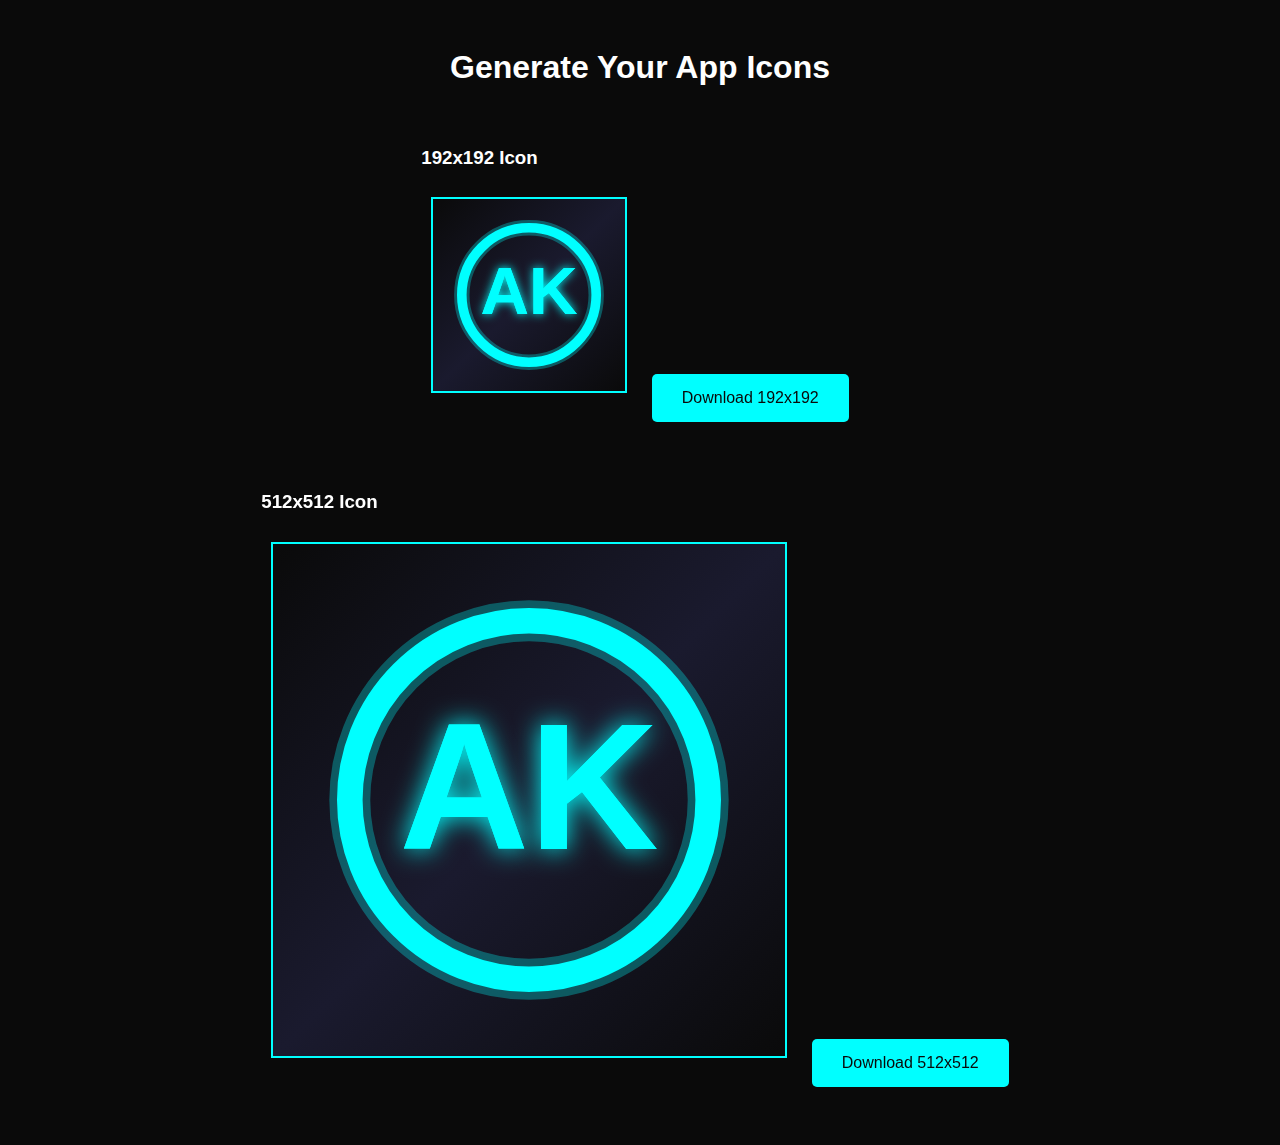
<file: create-icons.html>
<!DOCTYPE html>
<html>
<head>
    <title>Generate App Icons</title>
    <style>
        body {
            display: flex;
            flex-direction: column;
            align-items: center;
            padding: 20px;
            font-family: Arial, sans-serif;
            background: #0a0a0a;
            color: white;
        }
        .icon-preview {
            margin: 20px;
        }
        canvas {
            border: 2px solid #00ffff;
            margin: 10px;
        }
        button {
            background: #00ffff;
            color: #0a0a0a;
            border: none;
            padding: 15px 30px;
            font-size: 16px;
            cursor: pointer;
            border-radius: 5px;
            margin: 10px;
        }
    </style>
</head>
<body>
    <h1>Generate Your App Icons</h1>
    <div class="icon-preview">
        <h3>192x192 Icon</h3>
        <canvas id="icon192" width="192" height="192"></canvas>
        <button onclick="downloadIcon('icon192', 'icon-192.png')">Download 192x192</button>
    </div>
    <div class="icon-preview">
        <h3>512x512 Icon</h3>
        <canvas id="icon512" width="512" height="512"></canvas>
        <button onclick="downloadIcon('icon512', 'icon-512.png')">Download 512x512</button>
    </div>

    <script>
        function createIcon(canvasId, size) {
            const canvas = document.getElementById(canvasId);
            const ctx = canvas.getContext('2d');
            
            // Background gradient
            const gradient = ctx.createLinearGradient(0, 0, size, size);
            gradient.addColorStop(0, '#0a0a0a');
            gradient.addColorStop(0.5, '#1a1a2e');
            gradient.addColorStop(1, '#0a0a0a');
            ctx.fillStyle = gradient;
            ctx.fillRect(0, 0, size, size);
            
            // Cyan circle border
            ctx.strokeStyle = '#00ffff';
            ctx.lineWidth = size * 0.05;
            ctx.beginPath();
            ctx.arc(size/2, size/2, size * 0.35, 0, Math.PI * 2);
            ctx.stroke();
            
            // Inner glow
            ctx.strokeStyle = 'rgba(0, 255, 255, 0.3)';
            ctx.lineWidth = size * 0.08;
            ctx.beginPath();
            ctx.arc(size/2, size/2, size * 0.35, 0, Math.PI * 2);
            ctx.stroke();
            
            // Text
            ctx.fillStyle = '#00ffff';
            ctx.font = `bold ${size * 0.35}px Arial`;
            ctx.textAlign = 'center';
            ctx.textBaseline = 'middle';
            ctx.fillText('AK', size/2, size/2);
            
            // Shadow
            ctx.shadowColor = '#00ffff';
            ctx.shadowBlur = size * 0.05;
            ctx.fillText('AK', size/2, size/2);
        }
        
        createIcon('icon192', 192);
        createIcon('icon512', 512);
        
        function downloadIcon(canvasId, filename) {
            const canvas = document.getElementById(canvasId);
            const link = document.createElement('a');
            link.download = filename;
            link.href = canvas.toDataURL('image/png');
            link.click();
        }
    </script>
</body>
</html>
</file>
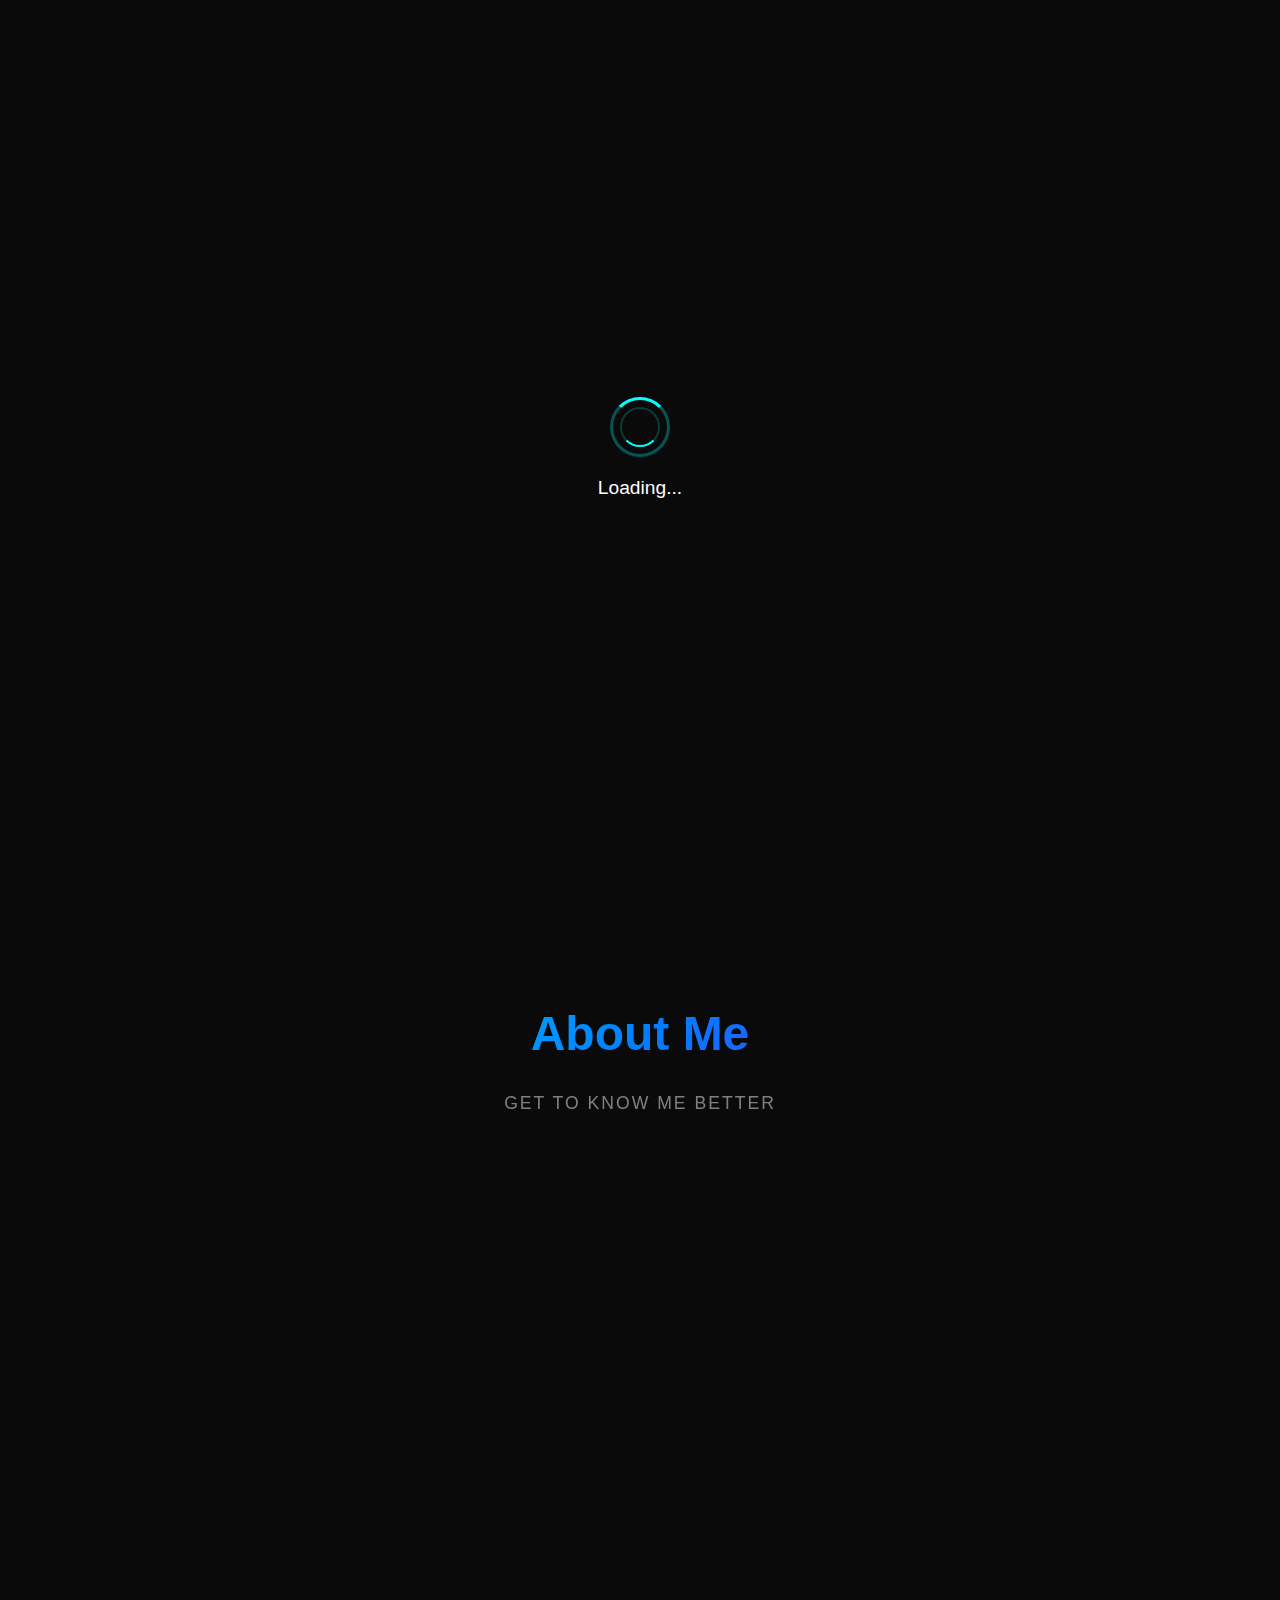
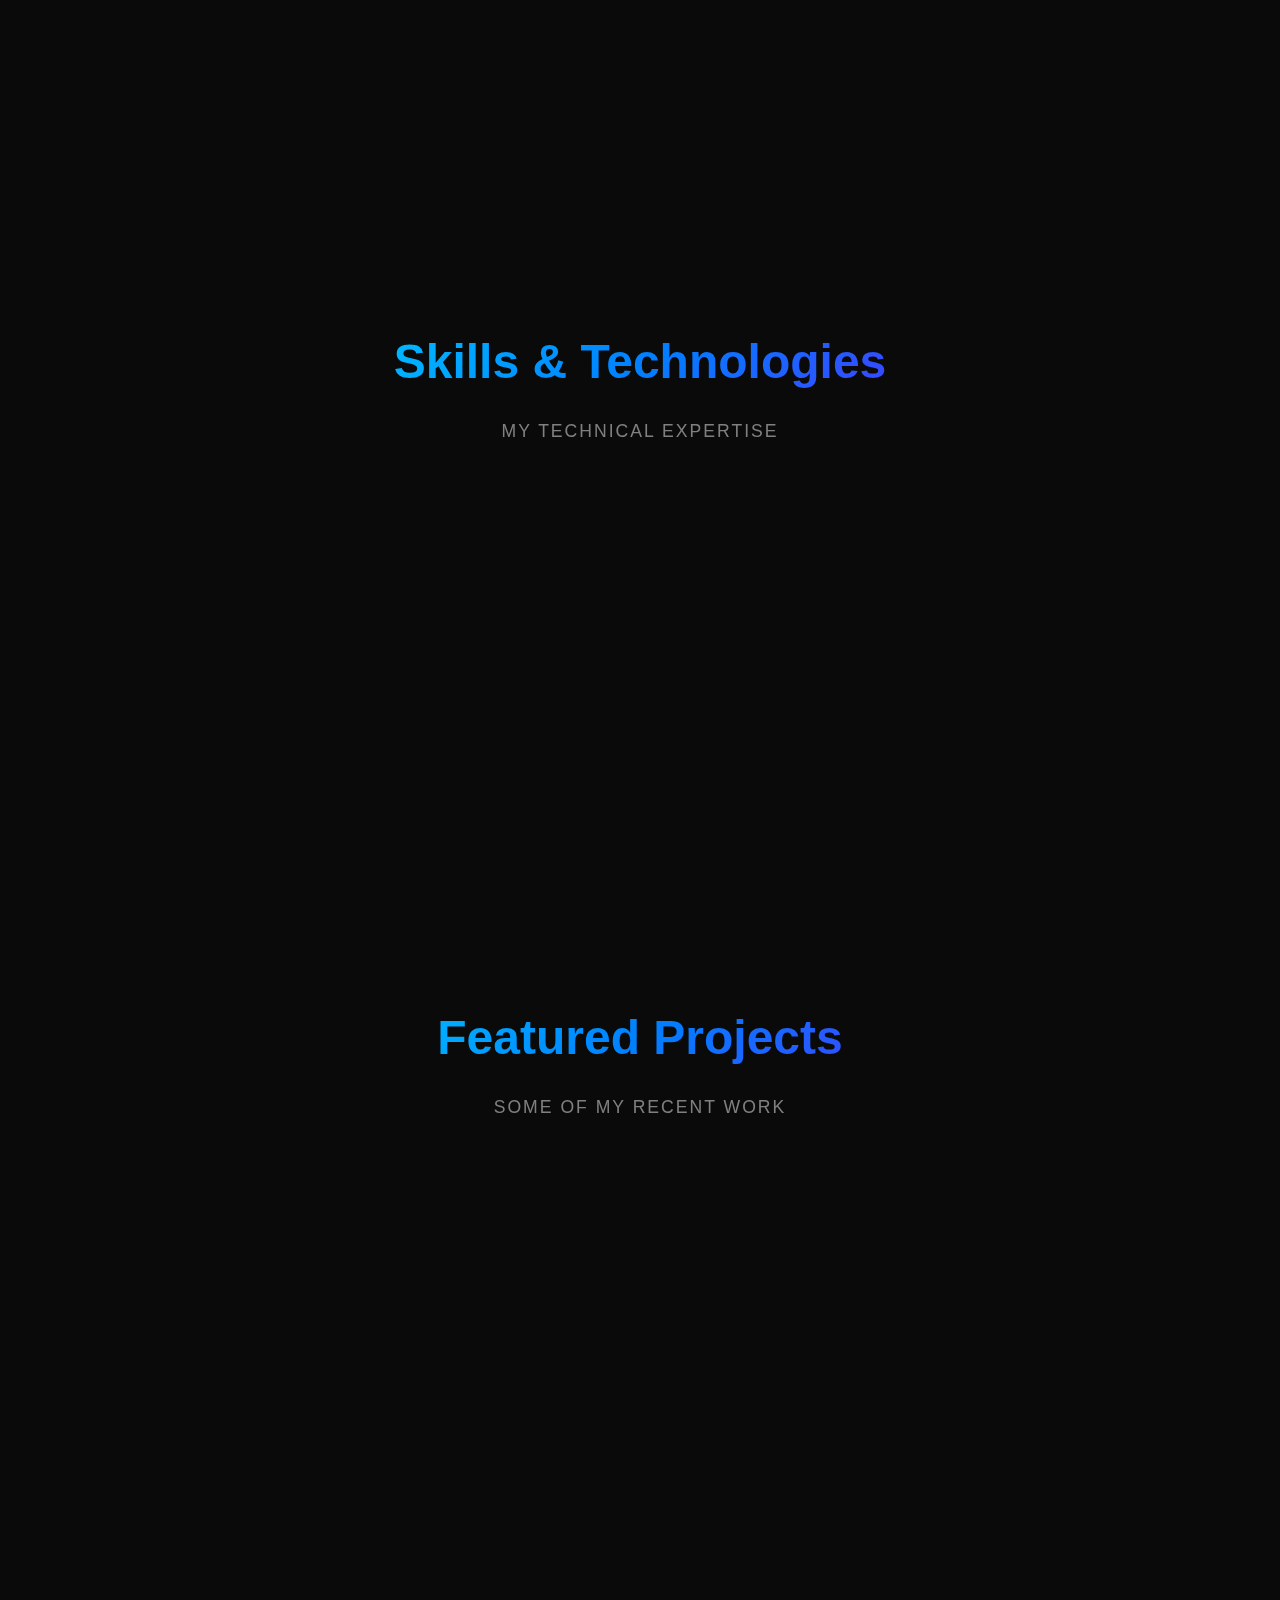
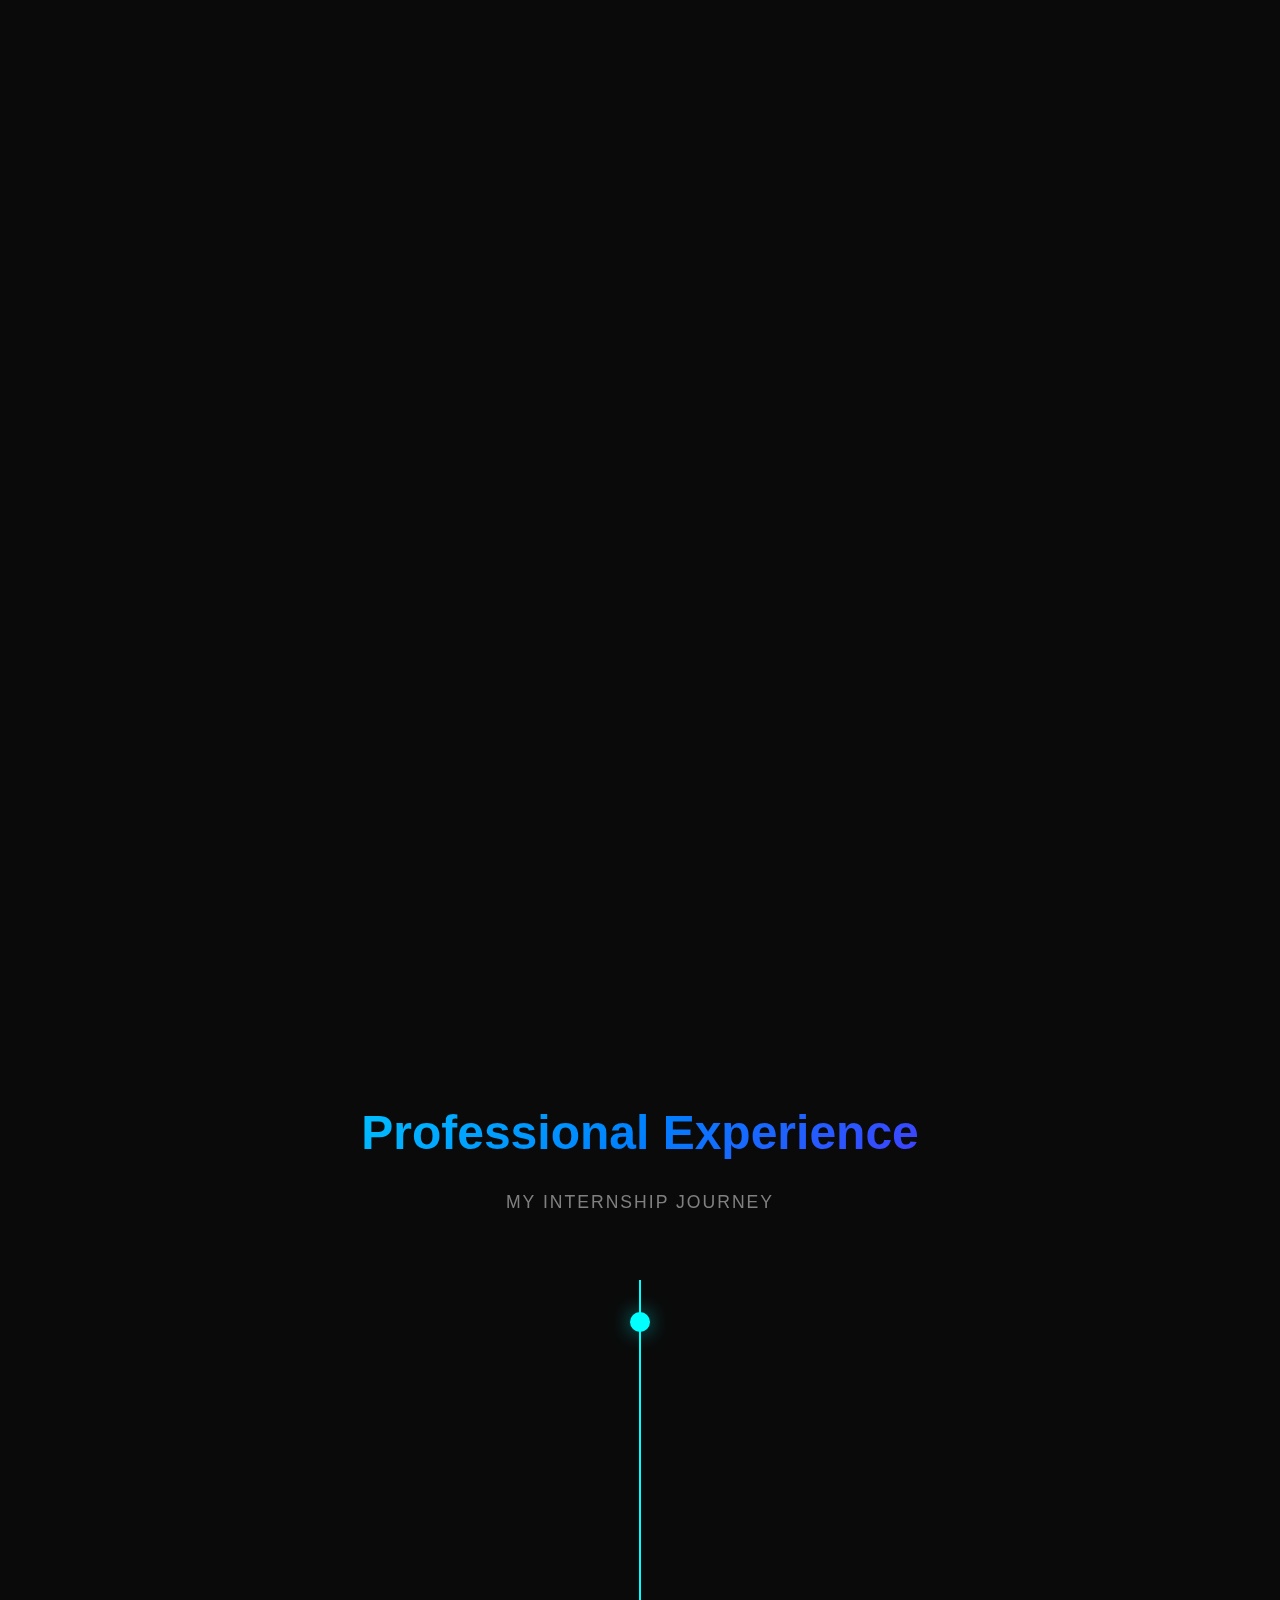
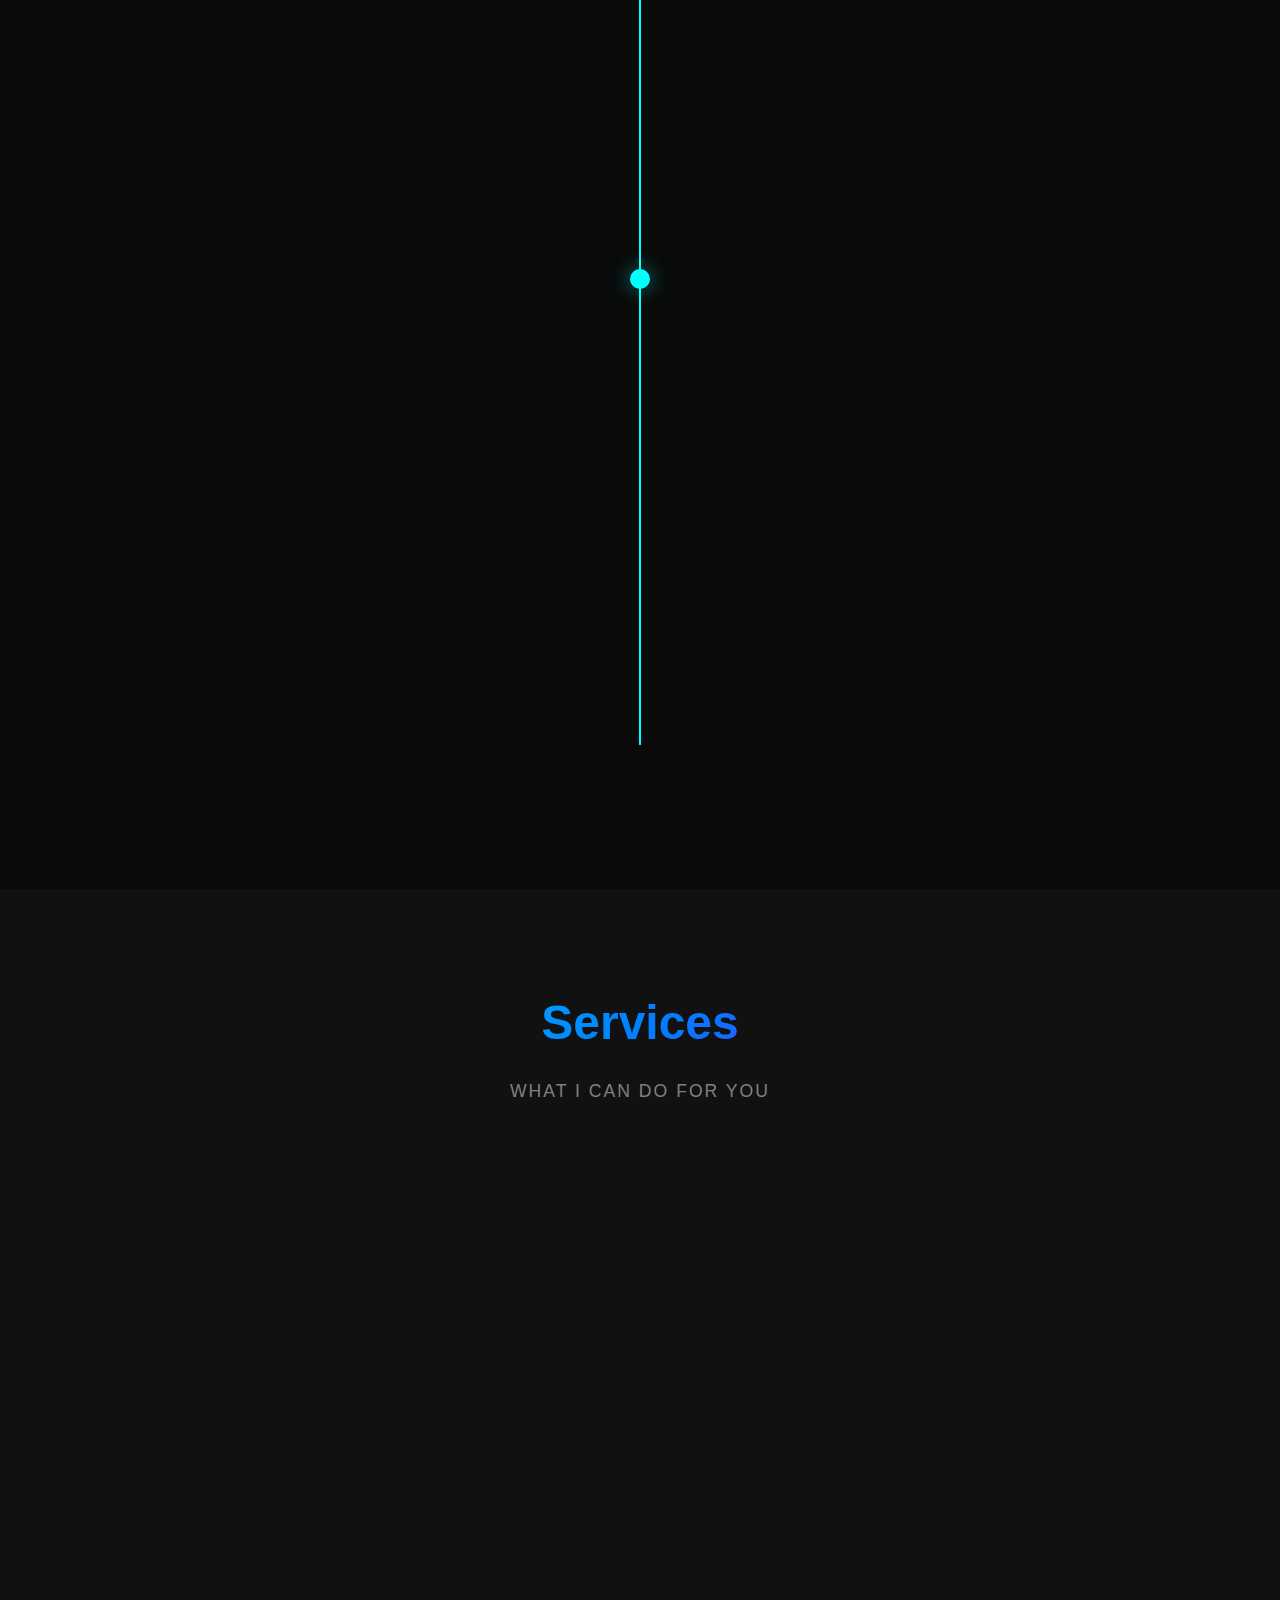
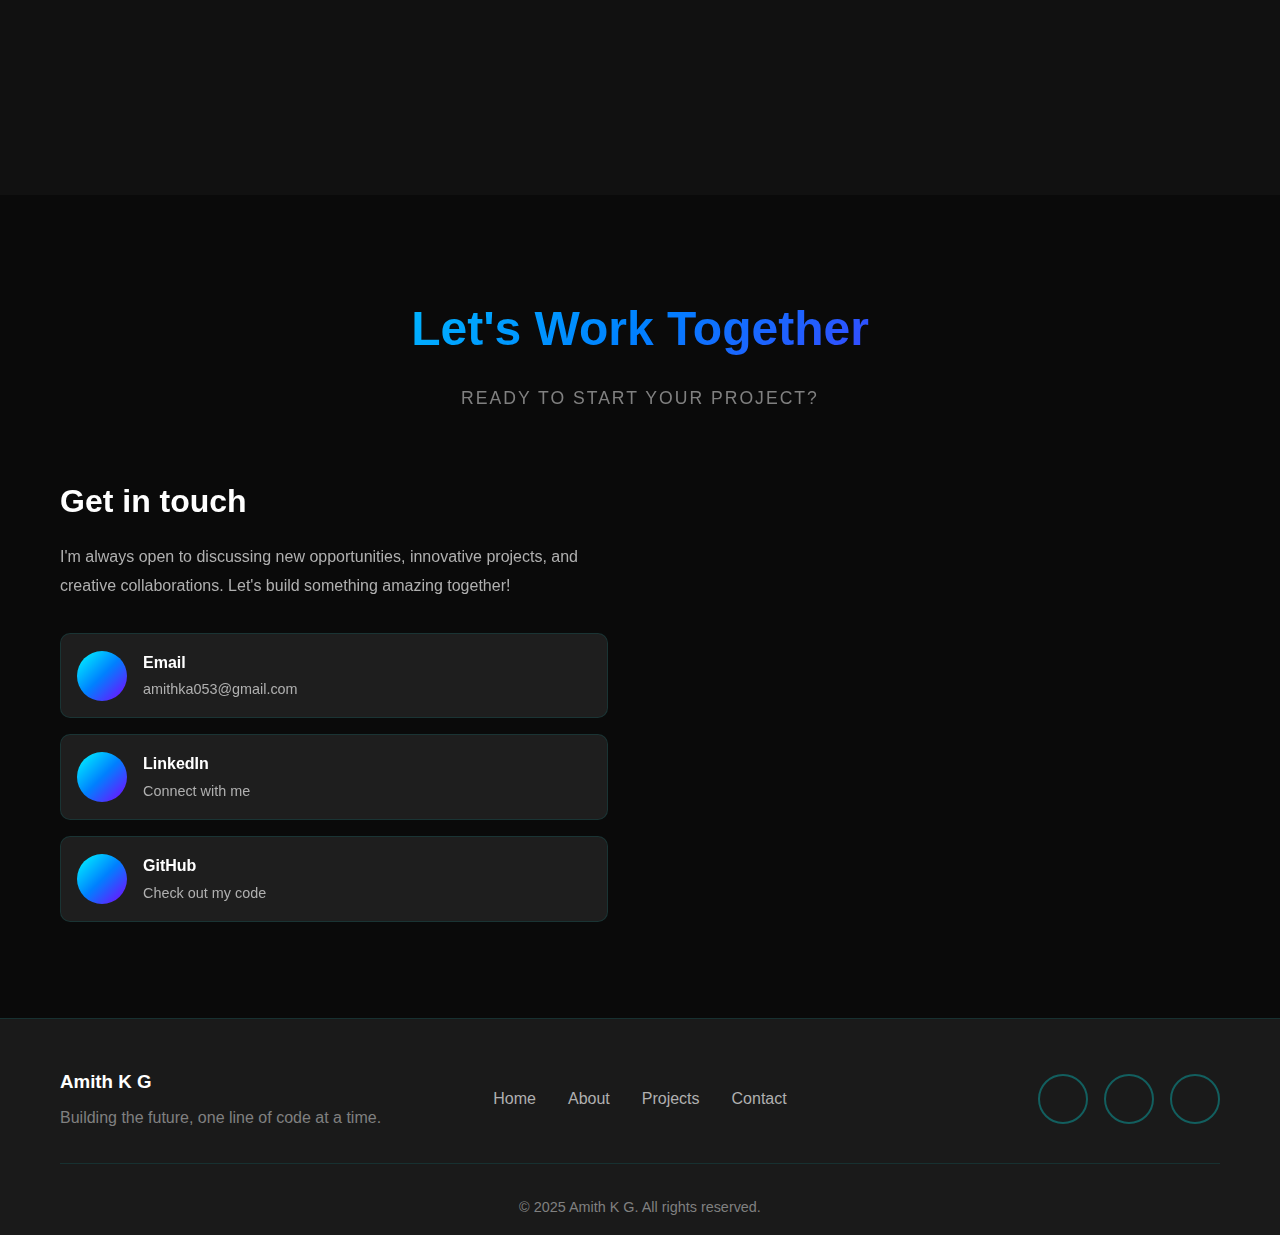
<file: original.html>
<!DOCTYPE html>
<html lang="en">
<head>
    <meta charset="UTF-8">
    <meta name="viewport" content="width=device-width, initial-scale=1.0">
    <title>Amith K G - Portfolio</title>
    <link rel="stylesheet" href="style.css">
    <link href="https://cdnjs.cloudflare.com/ajax/libs/font-awesome/6.4.0/css/all.min.css" rel="stylesheet">
    <link href="https://fonts.googleapis.com/css2?family=Plus+Jakarta+Sans:wght@300;400;500;600;700;800&display=swap" rel="stylesheet">
</head>
<body>
    <!-- Navigation -->
    <nav class="navbar">
        <div class="nav-container">
            <div class="nav-logo">
                <h2>Brand</h2>
            </div>
            <div class="nav-menu">
                <a href="#home" class="nav-link">Home</a>
                <a href="#about" class="nav-link">About</a>
                <a href="#services" class="nav-link">Services</a>
                <a href="#portfolio" class="nav-link">Portfolio</a>
                <a href="#contact" class="nav-link">Contact</a>
            </div>
            <a href="https://pdflink.to/497ee683/" target="_blank" class="btn-download">Download CV</a>
            <div class="hamburger">
                <span class="bar"></span>
                <span class="bar"></span>
                <span class="bar"></span>
            </div>
        </div>
    </nav>

    <!-- Hero Section -->
    <section id="home" class="hero">
        <div class="hero-bg">
            <div class="hero-grid"></div>
        </div>
        <div class="hero-container">
            <div class="hero-content">
                <div class="hero-text">
                    <p class="hero-greeting">Hello, I'm</p>
                    <h1 class="hero-title">
                        <span class="glitch" data-text="AMITH K G">AMITH K G</span>
                    </h1>
                    <h2 class="hero-subtitle">
                        <span class="typing-text"></span>
                        <span class="cursor-blink">|</span>
                    </h2>
                    <p class="hero-description">
                        Computer Science Engineering Student | Web Developer | AI Enthusiast
                        <br>Building innovative solutions that bridge technology and creativity.
                    </p>
                    <div class="hero-buttons">
                        <a href="#projects" class="btn btn-primary">
                            <span>View My Work</span>
                            <i class="fas fa-arrow-right"></i>
                        </a>
                        <a href="https://pdflink.to/497ee683/" target="_blank" class="btn btn-secondary">
                            <span>Download CV</span>
                            <i class="fas fa-download"></i>
                        </a>
                        <a href="#contact" class="btn btn-outline">
                            <span>Get In Touch</span>
                            <i class="fas fa-envelope"></i>
                        </a>
                    </div>
                    <div class="hero-social">
                        <a href="https://github.com/ka-amith007" target="_blank" rel="noopener noreferrer" class="social-link" title="GitHub">
                            <i class="fab fa-github"></i>
                        </a>
                        <a href="https://www.linkedin.com/in/amith-kg?utm_source=share&utm_campaign=share_via&utm_content=profile&utm_medium=android_app" target="_blank" rel="noopener noreferrer" class="social-link" title="LinkedIn">
                            <i class="fab fa-linkedin"></i>
                        </a>
                        <a href="mailto:amithka053@gmail.com" class="social-link" title="Email">
                            <i class="fas fa-envelope"></i>
                        </a>
                    </div>
                </div>
            </div>
            <div class="hero-image">
                <div class="profile-container">
                    <div class="profile-circle">
                        <div class="profile-img">
                            <i class="fas fa-user-graduate"></i>
                        </div>
                    </div>
                    <div class="floating-elements">
                        <div class="float-item" data-text="AI">🤖</div>
                        <div class="float-item" data-text="Web">🌐</div>
                        <div class="float-item" data-text="Code">💻</div>
                        <div class="float-item" data-text="ML">🧠</div>
                    </div>
                </div>
            </div>
        </div>
        <div class="scroll-indicator">
            <div class="scroll-line"></div>
            <span>Scroll</span>
        </div>
    </section>

    <!-- About Section -->
    <section id="about" class="about">
        <div class="container">
            <div class="section-header">
                <h2 class="section-title">About Me</h2>
                <p class="section-subtitle">Get to know me better</p>
            </div>
            <div class="about-content">
                <div class="about-text">
                    <div class="about-intro">
                        <h3>Hi there! I'm Amith K G</h3>
                        <p class="intro-text">
                            I'm a Computer Science student passionate about web development and AI. 
                            I love building creative projects that combine technology and design.
                        </p>
                    </div>
                    <div class="education-card">
                        <div class="edu-icon">
                            <i class="fas fa-graduation-cap"></i>
                        </div>
                        <div class="edu-content">
                            <h4>Bachelor of Engineering - Computer Science</h4>
                            <p>T John Institute of Technology</p>
                            <span class="batch">Batch 2022 - 2026</span>
                        </div>
                    </div>
                    <div class="about-highlights">
                        <div class="highlight-item">
                            <div class="highlight-icon">
                                <i class="fas fa-code"></i>
                            </div>
                            <div class="highlight-text">
                                <h5>Full Stack Development</h5>
                                <p>Building end-to-end web applications</p>
                            </div>
                        </div>
                        <div class="highlight-item">
                            <div class="highlight-icon">
                                <i class="fas fa-brain"></i>
                            </div>
                            <div class="highlight-text">
                                <h5>Machine Learning</h5>
                                <p>Creating intelligent solutions with AI</p>
                            </div>
                        </div>
                        <div class="highlight-item">
                            <div class="highlight-icon">
                                <i class="fas fa-mobile-alt"></i>
                            </div>
                            <div class="highlight-text">
                                <h5>Responsive Design</h5>
                                <p>Crafting beautiful user experiences</p>
                            </div>
                        </div>
                    </div>
                </div>
                <div class="about-stats">
                    <div class="stat-card">
                        <div class="stat-number">4+</div>
                        <div class="stat-label">Major Projects</div>
                    </div>
                    <div class="stat-card">
                        <div class="stat-number">2</div>
                        <div class="stat-label">Internships</div>
                    </div>
                    <div class="stat-card">
                        <div class="stat-number">6+</div>
                        <div class="stat-label">Technologies</div>
                    </div>
                </div>
            </div>
        </div>
    </section>

    <!-- Skills Section -->
    <section id="skills" class="skills">
        <div class="container">
            <div class="section-header">
                <h2 class="section-title">Skills & Technologies</h2>
                <p class="section-subtitle">My technical expertise</p>
            </div>
            <div class="skills-grid">
                <div class="skill-category">
                    <div class="category-header">
                        <i class="fas fa-code"></i>
                        <h3>Programming Languages</h3>
                    </div>
                    <div class="skill-items">
                        <div class="skill-item">
                            <div class="skill-icon">
                                <i class="fab fa-cuttlefish"></i>
                            </div>
                            <span>C</span>
                            <div class="skill-bar">
                                <div class="skill-progress" data-percent="85"></div>
                            </div>
                        </div>
                        <div class="skill-item">
                            <div class="skill-icon">
                                <i class="fab fa-cuttlefish"></i>
                            </div>
                            <span>C++</span>
                            <div class="skill-bar">
                                <div class="skill-progress" data-percent="80"></div>
                            </div>
                        </div>
                        <div class="skill-item">
                            <div class="skill-icon">
                                <i class="fab fa-js-square"></i>
                            </div>
                            <span>JavaScript</span>
                            <div class="skill-bar">
                                <div class="skill-progress" data-percent="75"></div>
                            </div>
                        </div>
                    </div>
                </div>
                
                <div class="skill-category">
                    <div class="category-header">
                        <i class="fas fa-palette"></i>
                        <h3>Web Development</h3>
                    </div>
                    <div class="skill-items">
                        <div class="skill-item">
                            <div class="skill-icon">
                                <i class="fab fa-html5"></i>
                            </div>
                            <span>HTML5</span>
                            <div class="skill-bar">
                                <div class="skill-progress" data-percent="90"></div>
                            </div>
                        </div>
                        <div class="skill-item">
                            <div class="skill-icon">
                                <i class="fab fa-css3-alt"></i>
                            </div>
                            <span>CSS3</span>
                            <div class="skill-bar">
                                <div class="skill-progress" data-percent="85"></div>
                            </div>
                        </div>
                    </div>
                </div>

                <div class="skill-category">
                    <div class="category-header">
                        <i class="fas fa-brain"></i>
                        <h3>AI & Machine Learning</h3>
                    </div>
                    <div class="skill-items">
                        <div class="skill-item">
                            <div class="skill-icon">
                                <i class="fas fa-robot"></i>
                            </div>
                            <span>Machine Learning</span>
                            <div class="skill-bar">
                                <div class="skill-progress" data-percent="70"></div>
                            </div>
                        </div>
                        <div class="skill-item">
                            <div class="skill-icon">
                                <i class="fas fa-eye"></i>
                            </div>
                            <span>Computer Vision</span>
                            <div class="skill-bar">
                                <div class="skill-progress" data-percent="65"></div>
                            </div>
                        </div>
                    </div>
                </div>
            </div>
        </div>
    </section>

    <!-- Projects Section -->
    <section id="projects" class="projects">
        <div class="container">
            <div class="section-header">
                <h2 class="section-title">Featured Projects</h2>
                <p class="section-subtitle">Some of my recent work</p>
            </div>
            <div class="projects-grid">
                <div class="project-card">
                    <div class="project-image">
                        <div class="project-overlay">
                            <div class="project-links">
                                <a href="https://multiple--disease--prediction-gud8iidadwshktalr2gmcp.streamlit.app/" target="_blank" rel="noopener noreferrer" class="project-link" title="View Live Demo">
                                    <i class="fas fa-external-link-alt"></i>
                                    <span>Live Demo</span>
                                </a>
                                <a href="https://github.com/ka-amith007/Multiple--Disease--Prediction" target="_blank" rel="noopener noreferrer" class="project-link" title="View Source Code">
                                    <i class="fab fa-github"></i>
                                    <span>Code</span>
                                </a>
                            </div>
                        </div>
                        <div class="project-icon">
                            <i class="fas fa-heartbeat"></i>
                        </div>
                    </div>
                    <div class="project-content">
                        <h3>Multiple Disease Prediction</h3>
                        <p>A comprehensive web application that predicts multiple diseases using machine learning algorithms and user health data inputs.</p>
                        <div class="project-tech">
                            <span>Python</span>
                            <span>Machine Learning</span>
                            <span>Flask</span>
                            <span>HTML/CSS</span>
                        </div>
                    </div>
                </div>

                <div class="project-card">
                    <div class="project-image">
                        <div class="project-overlay">
                            <div class="project-links">
                                <a href="https://weather-app-4002-50-82.netlify.app/" target="_blank" rel="noopener noreferrer" class="project-link" title="View Live Demo">
                                    <i class="fas fa-external-link-alt"></i>
                                    <span>Live Demo</span>
                                </a>
                                <a href="https://github.com/ka-amith007/weather-app" target="_blank" rel="noopener noreferrer" class="project-link" title="View Source Code">
                                    <i class="fab fa-github"></i>
                                    <span>Code</span>
                                </a>
                            </div>
                        </div>
                        <div class="project-icon">
                            <i class="fas fa-cloud-sun"></i>
                        </div>
                    </div>
                    <div class="project-content">
                        <h3>Weather Website</h3>
                        <p>Real-time weather application displaying current conditions, forecasts, and weather data using API integration.</p>
                        <div class="project-tech">
                            <span>JavaScript</span>
                            <span>API Integration</span>
                            <span>HTML/CSS</span>
                            <span>Responsive Design</span>
                        </div>
                    </div>
                </div>

                <div class="project-card">
                    <div class="project-image">
                        <div class="project-overlay">
                            <div class="project-links">
                                <a href="https://crop-recommendation-system-xvequzasfs6vg9tfnzanah.streamlit.app/" target="_blank" rel="noopener noreferrer" class="project-link" title="View Live Demo">
                                    <i class="fas fa-external-link-alt"></i>
                                    <span>Live Demo</span>
                                </a>
                                <a href="https://github.com/ka-amith007/Crop-Recommendation-System" target="_blank" rel="noopener noreferrer" class="project-link" title="View Source Code">
                                    <i class="fab fa-github"></i>
                                    <span>Code</span>
                                </a>
                            </div>
                        </div>
                        <div class="project-icon">
                            <i class="fas fa-seedling"></i>
                        </div>
                    </div>
                    <div class="project-content">
                        <h3>Crop Recommendation System</h3>
                        <p>Smart agriculture solution that recommends optimal crops based on soil conditions, weather patterns, and environmental factors.</p>
                        <div class="project-tech">
                            <span>Python</span>
                            <span>Machine Learning</span>
                            <span>Data Analysis</span>
                            <span>Agriculture Tech</span>
                        </div>
                    </div>
                </div>

                <div class="project-card">
                    <div class="project-image">
                        <div class="project-overlay">
                            <div class="project-links">
                                <a href="https://github.com/ka-amith007/Sign-Language-to-Text-Converter" target="_blank" rel="noopener noreferrer" class="project-link" data-project="sign-language-converter" data-type="code" title="View Code on GitHub">
                                    <i class="fab fa-github"></i>
                                    <span>Code</span>
                                </a>
                            </div>
                        </div>
                        <div class="project-icon">
                            <i class="fas fa-hand-paper"></i>
                        </div>
                    </div>
                    <div class="project-content">
                        <h3>Sign Language to Text Converter</h3>
                        <p>Real-time hand gesture recognition system that translates sign language into text using computer vision and machine learning.</p>
                        <div class="project-tech">
                            <span>Computer Vision</span>
                            <span>OpenCV</span>
                            <span>Machine Learning</span>
                            <span>Real-time Processing</span>
                        </div>
                    </div>
                </div>
            </div>
        </div>
    </section>

    <!-- Internships Section -->
    <section id="internships" class="internships">
        <div class="container">
            <div class="section-header">
                <h2 class="section-title">Professional Experience</h2>
                <p class="section-subtitle">My internship journey</p>
            </div>
            <div class="internships-timeline">
                <div class="timeline-item">
                    <div class="timeline-dot"></div>
                    <div class="timeline-content">
                        <div class="internship-card">
                            <div class="internship-header">
                                <div class="company-logo">
                                    <i class="fas fa-brain"></i>
                                </div>
                                <div class="internship-info">
                                    <h3>Machine Learning Intern</h3>
                                    <h4>Skill Craft</h4>
                                    <span class="duration">Sep 2025</span>
                                </div>
                            </div>
                            <div class="internship-description">
                                <p>Developed machine learning models and algorithms, worked on data preprocessing and model optimization techniques.</p>
                                <ul class="internship-achievements">
                                    <li>Built predictive models using Python and scikit-learn</li>
                                    <li>Implemented data preprocessing pipelines</li>
                                    <li>Optimized model performance through hyperparameter tuning</li>
                                </ul>
                            </div>
                        </div>
                    </div>
                </div>

                <div class="timeline-item">
                    <div class="timeline-dot"></div>
                    <div class="timeline-content">
                        <div class="internship-card">
                            <div class="internship-header">
                                <div class="company-logo">
                                    <i class="fas fa-code"></i>
                                </div>
                                <div class="internship-info">
                                    <h3>C++ Developer Intern</h3>
                                    <h4>Code Soft</h4>
                                    <span class="duration">Aug - Sep 2025</span>
                                </div>
                            </div>
                            <div class="internship-description">
                                <p>Focused on C++ application development, algorithm implementation, and software optimization.</p>
                                <ul class="internship-achievements">
                                    <li>Developed efficient C++ applications and algorithms</li>
                                    <li>Implemented data structures and optimization techniques</li>
                                    <li>Collaborated on code reviews and best practices</li>
                                </ul>
                            </div>
                        </div>
                    </div>
                </div>
            </div>
        </div>
    </section>

    <!-- Services Section -->
    <section id="services" class="services">
        <div class="container">
            <div class="section-header">
                <h2 class="section-title">Services</h2>
                <p class="section-subtitle">What I can do for you</p>
            </div>
            <div class="services-grid">
                <div class="service-card">
                    <div class="service-icon">
                        <i class="fas fa-globe"></i>
                    </div>
                    <h3>Web Development</h3>
                    <p>Full-stack web development with modern technologies. Creating responsive, fast, and user-friendly websites and web applications.</p>
                    <ul class="service-features">
                        <li>Responsive Design</li>
                        <li>Modern Frameworks</li>
                        <li>API Integration</li>
                        <li>Performance Optimization</li>
                    </ul>
                </div>

                <div class="service-card">
                    <div class="service-icon">
                        <i class="fas fa-paint-brush"></i>
                    </div>
                    <h3>Front-end Design</h3>
                    <p>Creating beautiful, intuitive user interfaces with focus on user experience and modern design principles.</p>
                    <ul class="service-features">
                        <li>UI/UX Design</li>
                        <li>Interactive Animations</li>
                        <li>Mobile-First Approach</li>
                        <li>Cross-Browser Compatibility</li>
                    </ul>
                </div>

                <div class="service-card">
                    <div class="service-icon">
                        <i class="fas fa-robot"></i>
                    </div>
                    <h3>Machine Learning Development</h3>
                    <p>Building intelligent systems and predictive models using machine learning algorithms and AI technologies.</p>
                    <ul class="service-features">
                        <li>Predictive Analytics</li>
                        <li>Computer Vision</li>
                        <li>Data Processing</li>
                        <li>Model Optimization</li>
                    </ul>
                </div>
            </div>
        </div>
    </section>

    <!-- Contact Section -->
    <section id="contact" class="contact">
        <div class="container">
            <div class="section-header">
                <h2 class="section-title">Let's Work Together</h2>
                <p class="section-subtitle">Ready to start your project?</p>
            </div>
            <div class="contact-content">
                <div class="contact-info">
                    <div class="contact-text">
                        <h3>Get in touch</h3>
                        <p>I'm always open to discussing new opportunities, innovative projects, and creative collaborations. Let's build something amazing together!</p>
                    </div>
                    <div class="contact-methods">
                        <a href="mailto:amithka053@gmail.com" class="contact-method">
                            <div class="method-icon">
                                <i class="fas fa-envelope"></i>
                            </div>
                            <div class="method-content">
                                <h4>Email</h4>
                                <p>amithka053@gmail.com</p>
                            </div>
                        </a>
                        <a href="https://www.linkedin.com/in/amith-kg?utm_source=share&utm_campaign=share_via&utm_content=profile&utm_medium=android_app" target="_blank" rel="noopener noreferrer" class="contact-method">
                            <div class="method-icon">
                                <i class="fab fa-linkedin"></i>
                            </div>
                            <div class="method-content">
                                <h4>LinkedIn</h4>
                                <p>Connect with me</p>
                            </div>
                        </a>
                        <a href="https://github.com/ka-amith007" target="_blank" rel="noopener noreferrer" class="contact-method">
                            <div class="method-icon">
                                <i class="fab fa-github"></i>
                            </div>
                            <div class="method-content">
                                <h4>GitHub</h4>
                                <p>Check out my code</p>
                            </div>
                        </a>
                    </div>
                </div>
            </div>
        </div>
    </section>

    <!-- Footer -->
    <footer class="footer">
        <div class="container">
            <div class="footer-content">
                <div class="footer-text">
                    <h3>Amith K G</h3>
                    <p>Building the future, one line of code at a time.</p>
                </div>
                <div class="footer-links">
                    <a href="#home">Home</a>
                    <a href="#about">About</a>
                    <a href="#projects">Projects</a>
                    <a href="#contact">Contact</a>
                </div>
                <div class="footer-social">
                    <a href="https://github.com/ka-amith007" target="_blank" rel="noopener noreferrer" class="social-link">
                        <i class="fab fa-github"></i>
                    </a>
                    <a href="https://www.linkedin.com/in/amith-kg?utm_source=share&utm_campaign=share_via&utm_content=profile&utm_medium=android_app" target="_blank" rel="noopener noreferrer" class="social-link">
                        <i class="fab fa-linkedin"></i>
                    </a>
                    <a href="mailto:amithka053@gmail.com" class="social-link">
                        <i class="fas fa-envelope"></i>
                    </a>
                </div>
            </div>
            <div class="footer-bottom">
                <p>&copy; 2025 Amith K G. All rights reserved.</p>
            </div>
        </div>
    </footer>

    <script src="script.js"></script>
</body>
</html>
</file>
<file: style.css>
* {
    margin: 0;
    padding: 0;
    box-sizing: border-box;
}

:root {
    /* Dark Theme Colors */
    --bg-primary: #0a0a0a;
    --bg-secondary: #111111;
    --bg-tertiary: #1a1a1a;
    --bg-card: #1e1e1e;

    /* Neon Accent Colors */
    --accent-primary: #00ffff;
    --accent-secondary: #0080ff;
    --accent-gradient: linear-gradient(135deg, #00ffff 0%, #0080ff 50%, #8000ff 100%);
    --accent-glow: 0 0 20px rgba(0, 255, 255, 0.5);

    /* Text Colors */
    --text-primary: #ffffff;
    --text-secondary: #b0b0b0;
    --text-tertiary: #808080;

    /* Shadows */
    --shadow-light: 0 4px 20px rgba(0, 255, 255, 0.1);
    --shadow-medium: 0 8px 40px rgba(0, 255, 255, 0.15);
    --shadow-heavy: 0 15px 60px rgba(0, 255, 255, 0.2);

    /* Transitions */
    --transition: all 0.3s cubic-bezier(0.4, 0, 0.2, 1);
    --transition-slow: all 0.6s cubic-bezier(0.4, 0, 0.2, 1);

    /* Responsive Spacing */
    --container-padding: clamp(1rem, 5vw, 2.5rem);
    --section-padding: clamp(3rem, 8vw, 6rem);
    --gap-sm: clamp(0.5rem, 2vw, 1rem);
    --gap-md: clamp(1rem, 3vw, 2rem);
    --gap-lg: clamp(2rem, 4vw, 4rem);
}

* {
    scrollbar-width: thin;
    scrollbar-color: var(--accent-primary) var(--bg-secondary);
}

*::-webkit-scrollbar {
    width: 8px;
}

*::-webkit-scrollbar-track {
    background: var(--bg-secondary);
}

*::-webkit-scrollbar-thumb {
    background: var(--accent-primary);
    border-radius: 4px;
}

body {
    font-family: 'Inter', sans-serif;
    background: var(--bg-primary);
    color: var(--text-primary);
    line-height: 1.6;
    overflow-x: hidden;
    cursor: auto;
}

html {
    scroll-behavior: smooth;
}

.container {
    max-width: 1200px;
    margin: 0 auto;
    padding: 0 20px;
}

/* Custom Cursor - Disabled for better compatibility */
.cursor {
    display: none;
}

.cursor-follower {
    display: none;
}

/* Ensure proper cursor behavior for interactive elements */
a,
button,
input,
textarea,
select {
    cursor: pointer;
}

input[type="text"],
input[type="email"],
textarea {
    cursor: text;
}

.btn,
.project-link,
.social-link,
.nav-link {
    cursor: pointer;
}

/* Navigation */
.navbar {
    position: fixed;
    top: 0;
    width: 100%;
    background: rgba(10, 10, 10, 0.9);
    backdrop-filter: blur(20px);
    border-bottom: 1px solid rgba(0, 255, 255, 0.1);
    z-index: 1000;
    transition: var(--transition);
}

.nav-container {
    display: flex;
    justify-content: space-between;
    align-items: center;
    padding: 1rem 2rem;
    max-width: 1200px;
    margin: 0 auto;
}

.nav-logo h2 {
    font-size: 1.8rem;
    font-weight: 800;
    color: var(--text-primary);
}

.nav-logo .accent {
    background: var(--accent-gradient);
    -webkit-background-clip: text;
    -webkit-text-fill-color: transparent;
    background-clip: text;
}

.nav-menu {
    display: flex;
    gap: 2.5rem;
}

.nav-link {
    text-decoration: none;
    color: var(--text-secondary);
    font-weight: 500;
    font-size: 0.95rem;
    transition: var(--transition);
    position: relative;
    padding: 0.5rem 0;
}

.nav-link::before {
    content: '';
    position: absolute;
    bottom: 0;
    left: 50%;
    width: 0;
    height: 2px;
    background: var(--accent-primary);
    transition: var(--transition);
    transform: translateX(-50%);
}

.nav-link:hover {
    color: var(--accent-primary);
    text-shadow: var(--accent-glow);
}

.nav-link:hover::before {
    width: 100%;
}

.hamburger {
    display: none;
    flex-direction: column;
    justify-content: space-around;
    width: 30px;
    height: 24px;
    background: transparent;
    border: none;
    cursor: pointer;
    padding: 0;
    z-index: 1001;
}

.hamburger .bar {
    width: 100%;
    height: 3px;
    background: var(--text-primary);
    border-radius: 10px;
    transition: var(--transition);
    transform-origin: center;
}

.hamburger.active .bar:nth-child(1) {
    transform: translateY(7px) rotate(45deg);
}

.hamburger.active .bar:nth-child(2) {
    opacity: 0;
    transform: translateX(-20px);
}

.hamburger.active .bar:nth-child(3) {
    transform: translateY(-7px) rotate(-45deg);
}

/* Mobile Menu Overlay */
.mobile-menu {
    position: fixed;
    top: 0;
    right: -100%;
    width: 100%;
    max-width: 400px;
    height: 100vh;
    background: rgba(10, 10, 10, 0.98);
    backdrop-filter: blur(20px);
    display: flex;
    flex-direction: column;
    justify-content: center;
    align-items: center;
    gap: 2rem;
    padding: 2rem;
    z-index: 999;
    transition: right 0.4s cubic-bezier(0.4, 0, 0.2, 1);
    border-left: 1px solid rgba(0, 255, 255, 0.1);
}

.mobile-menu.active {
    right: 0;
}

.mobile-nav-link {
    text-decoration: none;
    color: var(--text-secondary);
    font-size: 1.5rem;
    font-weight: 600;
    padding: 1rem 2rem;
    min-height: 44px;
    display: flex;
    align-items: center;
    justify-content: center;
    transition: var(--transition);
    position: relative;
    width: 100%;
    text-align: center;
}

.mobile-nav-link::before {
    content: '';
    position: absolute;
    bottom: 0;
    left: 50%;
    width: 0;
    height: 2px;
    background: var(--accent-primary);
    transition: var(--transition);
    transform: translateX(-50%);
}

.mobile-nav-link:hover,
.mobile-nav-link:active {
    color: var(--accent-primary);
    text-shadow: var(--accent-glow);
}

.mobile-nav-link:hover::before {
    width: 80%;
}

.mobile-cv-btn {
    background: var(--accent-gradient);
    border-radius: 50px;
    margin-top: 1rem;
    color: var(--text-primary);
}

.mobile-cv-btn::before {
    display: none;
}

.mobile-cv-btn:hover {
    transform: translateY(-2px);
    box-shadow: var(--shadow-medium);
}

/* Logo Accent */
.logo-accent {
    background: var(--accent-gradient);
    -webkit-background-clip: text;
    -webkit-text-fill-color: transparent;
    background-clip: text;
}

/* Download CV Button */
.btn-download {
    display: inline-flex;
    align-items: center;
    padding: 0.75rem 1.5rem;
    background: var(--accent-gradient);
    color: var(--text-primary);
    text-decoration: none;
    border-radius: 50px;
    font-weight: 600;
    font-size: 0.9rem;
    transition: var(--transition);
    box-shadow: var(--shadow-light);
}

.btn-download:hover {
    transform: translateY(-2px);
    box-shadow: var(--shadow-medium);
}

/* Hero Section */
.hero {
    min-height: 100vh;
    display: flex;
    align-items: center;
    position: relative;
    overflow: hidden;
}

.hero-bg {
    position: absolute;
    top: 0;
    left: 0;
    width: 100%;
    height: 100%;
    background: radial-gradient(circle at 20% 50%, rgba(0, 255, 255, 0.1) 0%, transparent 50%),
        radial-gradient(circle at 80% 20%, rgba(128, 0, 255, 0.1) 0%, transparent 50%),
        radial-gradient(circle at 40% 80%, rgba(0, 128, 255, 0.1) 0%, transparent 50%);
}

.hero-grid {
    position: absolute;
    top: 0;
    left: 0;
    width: 100%;
    height: 100%;
    background-image:
        linear-gradient(rgba(0, 255, 255, 0.05) 1px, transparent 1px),
        linear-gradient(90deg, rgba(0, 255, 255, 0.05) 1px, transparent 1px);
    background-size: 50px 50px;
    animation: grid-move 20s linear infinite;
}

@keyframes grid-move {
    0% {
        transform: translate(0, 0);
    }

    100% {
        transform: translate(50px, 50px);
    }
}

.hero-container {
    display: grid;
    grid-template-columns: 1fr 1fr;
    gap: 4rem;
    align-items: center;
    max-width: 1200px;
    margin: 0 auto;
    padding: 0 2rem;
    position: relative;
    z-index: 2;
}

.hero-content {
    animation: slideInLeft 1s ease-out;
}

.hero-greeting {
    color: var(--accent-primary);
    font-size: 1.2rem;
    font-weight: 500;
    margin-bottom: 1rem;
    text-transform: uppercase;
    letter-spacing: 2px;
}

.hero-title {
    font-size: 4rem;
    font-weight: 900;
    margin-bottom: 1rem;
    line-height: 1.1;
}

.glitch {
    position: relative;
    background: var(--accent-gradient);
    -webkit-background-clip: text;
    -webkit-text-fill-color: transparent;
    background-clip: text;
    animation: glitch 3s infinite;
}

@keyframes glitch {

    0%,
    100% {
        transform: translate(0);
    }

    20% {
        transform: translate(-2px, 2px);
    }

    40% {
        transform: translate(-2px, -2px);
    }

    60% {
        transform: translate(2px, 2px);
    }

    80% {
        transform: translate(2px, -2px);
    }
}

.hero-subtitle {
    font-size: 1.8rem;
    color: var(--text-secondary);
    margin-bottom: 1.5rem;
    font-weight: 400;
    min-height: 2.2rem;
}

.typing-text {
    color: var(--accent-primary);
}

.cursor-blink {
    animation: blink 1s infinite;
}

@keyframes blink {

    0%,
    50% {
        opacity: 1;
    }

    51%,
    100% {
        opacity: 0;
    }
}

.hero-description {
    font-size: 1.1rem;
    color: var(--text-tertiary);
    margin-bottom: 2.5rem;
    line-height: 1.8;
    max-width: 500px;
}

.hero-buttons {
    display: flex;
    gap: 1.5rem;
    margin-bottom: 3rem;
}

.btn {
    display: inline-flex;
    align-items: center;
    gap: 0.5rem;
    padding: 1rem 2rem;
    text-decoration: none;
    border-radius: 50px;
    font-weight: 600;
    font-size: 0.95rem;
    transition: var(--transition);
    border: none;
    cursor: pointer;
    position: relative;
    overflow: hidden;
}

.btn::before {
    content: '';
    position: absolute;
    top: 0;
    left: -100%;
    width: 100%;
    height: 100%;
    background: linear-gradient(90deg, transparent, rgba(255, 255, 255, 0.2), transparent);
    transition: left 0.5s;
}

.btn:hover::before {
    left: 100%;
}

.btn-primary {
    background: var(--accent-gradient);
    color: var(--text-primary);
    box-shadow: var(--shadow-medium);
}

.btn-primary:hover {
    transform: translateY(-2px);
    box-shadow: var(--shadow-heavy);
}

.btn-secondary {
    background: var(--secondary-gradient);
    color: var(--text-primary);
    box-shadow: var(--shadow-medium);
}

.btn-secondary:hover {
    transform: translateY(-2px);
    box-shadow: var(--shadow-heavy);
}

.btn-outline {
    background: transparent;
    color: var(--accent-primary);
    border: 2px solid var(--accent-primary);
}

.btn-outline:hover {
    background: var(--accent-primary);
    color: var(--bg-primary);
    transform: translateY(-2px);
    box-shadow: var(--accent-glow);
}

.hero-social {
    display: flex;
    gap: 1rem;
}

.social-link {
    display: flex;
    align-items: center;
    justify-content: center;
    width: 50px;
    height: 50px;
    border: 2px solid rgba(0, 255, 255, 0.3);
    border-radius: 50%;
    color: var(--text-secondary);
    text-decoration: none;
    transition: var(--transition);
}

.social-link:hover {
    border-color: var(--accent-primary);
    color: var(--accent-primary);
    transform: translateY(-3px);
    box-shadow: var(--accent-glow);
}

/* Hero Image */
.hero-image {
    display: flex;
    justify-content: center;
    align-items: center;
    animation: slideInRight 1s ease-out;
    position: relative;
}

.profile-container {
    position: relative;
}

.profile-circle {
    width: 300px;
    height: 300px;
    border-radius: 50%;
    background: var(--accent-gradient);
    display: flex;
    align-items: center;
    justify-content: center;
    position: relative;
    animation: rotate 20s linear infinite;
}

.profile-circle::before {
    content: '';
    position: absolute;
    top: -10px;
    left: -10px;
    right: -10px;
    bottom: -10px;
    border-radius: 50%;
    background: var(--accent-gradient);
    filter: blur(20px);
    opacity: 0.3;
    z-index: -1;
}

.profile-img {
    width: 280px;
    height: 280px;
    border-radius: 50%;
    background: var(--bg-secondary);
    display: flex;
    align-items: center;
    justify-content: center;
    font-size: 6rem;
    color: var(--accent-primary);
}

@keyframes rotate {
    from {
        transform: rotate(0deg);
    }

    to {
        transform: rotate(360deg);
    }
}

.floating-elements {
    position: absolute;
    top: 50%;
    left: 50%;
    transform: translate(-50%, -50%);
    width: 400px;
    height: 400px;
    pointer-events: none;
}

.float-item {
    position: absolute;
    font-size: 2rem;
    animation: float 6s ease-in-out infinite;
}

.float-item:nth-child(1) {
    top: 0;
    left: 50%;
    animation-delay: 0s;
}

.float-item:nth-child(2) {
    top: 50%;
    right: 0;
    animation-delay: 1.5s;
}

.float-item:nth-child(3) {
    bottom: 0;
    left: 50%;
    animation-delay: 3s;
}

.float-item:nth-child(4) {
    top: 50%;
    left: 0;
    animation-delay: 4.5s;
}

@keyframes float {

    0%,
    100% {
        transform: translateY(0px);
    }

    50% {
        transform: translateY(-20px);
    }
}

.scroll-indicator {
    position: absolute;
    bottom: 3rem;
    left: 50%;
    transform: translateX(-50%);
    display: flex;
    flex-direction: column;
    align-items: center;
    gap: 1rem;
    color: var(--text-tertiary);
    font-size: 0.9rem;
    text-transform: uppercase;
    letter-spacing: 1px;
}

.scroll-line {
    width: 2px;
    height: 40px;
    background: var(--accent-primary);
    animation: scroll-move 2s ease-in-out infinite;
}

@keyframes scroll-move {

    0%,
    100% {
        transform: translateY(0);
        opacity: 0;
    }

    50% {
        transform: translateY(10px);
        opacity: 1;
    }
}

/* Section Styles */
section {
    padding: 6rem 0;
    position: relative;
}

.section-header {
    text-align: center;
    margin-bottom: 4rem;
}

.section-title {
    font-size: 3rem;
    font-weight: 800;
    margin-bottom: 1rem;
    background: var(--accent-gradient);
    -webkit-background-clip: text;
    -webkit-text-fill-color: transparent;
    background-clip: text;
}

.section-subtitle {
    font-size: 1.1rem;
    color: var(--text-tertiary);
    text-transform: uppercase;
    letter-spacing: 2px;
}

/* About Section */
.about {}

.about-content {
    display: grid;
    grid-template-columns: 2fr 1fr;
    gap: 4rem;
    align-items: start;
}

.about-intro h3 {
    font-size: 2rem;
    margin-bottom: 1rem;
    color: var(--text-primary);
}

.intro-text {
    font-size: 1.1rem;
    color: var(--text-secondary);
    margin-bottom: 2rem;
    line-height: 1.8;
}

.education-card {
    background: var(--bg-card);
    padding: 2rem;
    border-radius: 15px;
    border: 1px solid rgba(0, 255, 255, 0.1);
    margin-bottom: 2rem;
    display: flex;
    gap: 1.5rem;
    transition: var(--transition);
}

.education-card:hover {
    border-color: var(--accent-primary);
    box-shadow: var(--shadow-light);
}

.edu-icon {
    width: 60px;
    height: 60px;
    border-radius: 50%;
    background: var(--accent-gradient);
    display: flex;
    align-items: center;
    justify-content: center;
    font-size: 1.5rem;
    color: var(--text-primary);
}

.edu-content h4 {
    color: var(--text-primary);
    margin-bottom: 0.5rem;
}

.edu-content p {
    color: var(--text-secondary);
    margin-bottom: 0.5rem;
}

.batch {
    color: var(--accent-primary);
    font-size: 0.9rem;
    font-weight: 600;
}

.about-highlights {
    display: flex;
    flex-direction: column;
    gap: 1.5rem;
}

.highlight-item {
    display: flex;
    gap: 1rem;
    align-items: center;
}

.highlight-icon {
    width: 50px;
    height: 50px;
    border-radius: 10px;
    background: rgba(0, 255, 255, 0.1);
    display: flex;
    align-items: center;
    justify-content: center;
    color: var(--accent-primary);
}

.highlight-text h5 {
    color: var(--text-primary);
    margin-bottom: 0.3rem;
}

.highlight-text p {
    color: var(--text-tertiary);
    font-size: 0.9rem;
}

.about-stats {
    display: flex;
    flex-direction: column;
    gap: 2rem;
}

.stat-card {
    background: var(--bg-card);
    padding: 2rem;
    border-radius: 15px;
    text-align: center;
    border: 1px solid rgba(0, 255, 255, 0.1);
    transition: var(--transition);
}

.stat-card:hover {
    border-color: var(--accent-primary);
    transform: translateY(-5px);
    box-shadow: var(--shadow-light);
}

.stat-number {
    font-size: 2.5rem;
    font-weight: 800;
    color: var(--accent-primary);
    margin-bottom: 0.5rem;
}

.stat-label {
    color: var(--text-secondary);
    font-size: 0.9rem;
    text-transform: uppercase;
    letter-spacing: 1px;
}

/* Skills Section */
.skills-grid {
    display: grid;
    grid-template-columns: repeat(auto-fit, minmax(350px, 1fr));
    gap: 2rem;
}

.skill-category {
    background: var(--bg-card);
    padding: 2rem;
    border-radius: 15px;
    border: 1px solid rgba(0, 255, 255, 0.1);
    transition: var(--transition);
}

.skill-category:hover {
    border-color: var(--accent-primary);
    transform: translateY(-5px);
    box-shadow: var(--shadow-light);
}

.category-header {
    display: flex;
    align-items: center;
    gap: 1rem;
    margin-bottom: 2rem;
}

.category-header i {
    font-size: 1.5rem;
    color: var(--accent-primary);
}

.category-header h3 {
    color: var(--text-primary);
    font-size: 1.3rem;
    font-weight: 600;
}

.skill-items {
    display: flex;
    flex-direction: column;
    gap: 1.5rem;
}

.skill-item {
    display: flex;
    align-items: center;
    gap: 1rem;
}

.skill-icon {
    width: 40px;
    height: 40px;
    display: flex;
    align-items: center;
    justify-content: center;
    font-size: 1.2rem;
    color: var(--accent-primary);
}

.skill-item span {
    flex: 1;
    color: var(--text-secondary);
    font-weight: 500;
}

.skill-bar {
    flex: 2;
    height: 8px;
    background: var(--bg-tertiary);
    border-radius: 4px;
    overflow: hidden;
}

.skill-progress {
    height: 100%;
    background: var(--accent-gradient);
    border-radius: 4px;
    width: 0;
    transition: width 2s ease-out;
}

/* Projects Section */
.projects {}

.projects-grid {
    display: grid;
    grid-template-columns: repeat(auto-fit, minmax(350px, 1fr));
    gap: 2rem;
}

.project-card {
    background: var(--bg-card);
    border-radius: 15px;
    overflow: hidden;
    border: 1px solid rgba(0, 255, 255, 0.1);
    transition: var(--transition);
    cursor: pointer;
}

.project-card:hover {
    transform: translateY(-10px);
    border-color: var(--accent-primary);
    box-shadow: var(--shadow-medium);
}

.project-image {
    height: 300px;
    background: var(--bg-tertiary);
    position: relative;
    display: flex;
    align-items: center;
    justify-content: center;
    overflow: hidden;
}

.project-image img {
    width: 100%;
    height: 100%;
    object-fit: cover;
    transition: transform 0.5s ease;
}

.project-card:hover .project-image img {
    transform: scale(1.1);
}

.project-fallback {
    position: absolute;
    width: 100%;
    height: 100%;
    display: none;
    align-items: center;
    justify-content: center;
    font-size: 6rem;
    color: rgba(255, 255, 255, 0.9);
}

/* Individual project gradients for fallback */
.project-card:nth-child(1) .project-image {
    background: linear-gradient(135deg, #667eea 0%, #764ba2 100%);
}

.project-card:nth-child(2) .project-image {
    background: linear-gradient(135deg, #f093fb 0%, #f5576c 100%);
}

.project-card:nth-child(3) .project-image {
    background: linear-gradient(135deg, #4facfe 0%, #00f2fe 100%);
}

.project-card:nth-child(4) .project-image {
    background: linear-gradient(135deg, #43e97b 0%, #38f9d7 100%);
}

.project-card:nth-child(5) .project-image {
    background: linear-gradient(135deg, #fa709a 0%, #fee140 100%);
}

.project-card:nth-child(6) .project-image {
    background: linear-gradient(135deg, #30cfd0 0%, #330867 100%);
}

.project-overlay {
    position: absolute;
    top: 0;
    left: 0;
    width: 100%;
    height: 100%;
    background: rgba(0, 0, 0, 0.8);
    display: flex;
    align-items: center;
    justify-content: center;
    opacity: 0;
    transition: var(--transition);
}

.project-card:hover .project-overlay {
    opacity: 1;
}

.project-links {
    display: flex;
    gap: 1rem;
}

.project-link {
    min-width: 50px;
    height: 50px;
    padding: 0 1rem;
    border-radius: 25px;
    background: var(--accent-primary);
    color: var(--bg-primary);
    display: flex;
    align-items: center;
    justify-content: center;
    gap: 0.5rem;
    text-decoration: none;
    transition: var(--transition);
    font-weight: 500;
    font-size: 0.9rem;
}

.project-link span {
    display: none;
}

.project-card:hover .project-link span {
    display: inline;
}

.project-link:hover {
    transform: scale(1.1);
    box-shadow: var(--accent-glow);
}

.project-icon {
    font-size: 6rem;
    color: rgba(255, 255, 255, 0.9);
    text-shadow: 0 10px 30px rgba(0, 0, 0, 0.3);
    transition: var(--transition);
    animation: float 3s ease-in-out infinite;
}

.project-card:hover .project-icon {
    transform: scale(1.2);
    color: rgba(255, 255, 255, 1);
}

@keyframes float {

    0%,
    100% {
        transform: translateY(0px);
    }

    50% {
        transform: translateY(-15px);
    }
}

.project-bg-decoration {
    position: absolute;
    width: 100%;
    height: 100%;
    top: 0;
    left: 0;
    pointer-events: none;
    overflow: hidden;
}

.decoration-circle {
    position: absolute;
    border-radius: 50%;
    background: rgba(255, 255, 255, 0.1);
    animation: decorationFloat 6s ease-in-out infinite;
}

.decoration-circle:nth-child(1) {
    width: 150px;
    height: 150px;
    top: -50px;
    right: -50px;
    animation-delay: 0s;
}

.decoration-circle:nth-child(2) {
    width: 100px;
    height: 100px;
    bottom: -30px;
    left: -30px;
    animation-delay: 2s;
}

@keyframes decorationFloat {

    0%,
    100% {
        transform: translate(0, 0) scale(1);
    }

    50% {
        transform: translate(10px, -10px) scale(1.1);
    }
}

.project-content {
    padding: 2rem;
}

.project-content h3 {
    color: var(--text-primary);
    margin-bottom: 1rem;
    font-size: 1.3rem;
    font-weight: 600;
}

.project-content p {
    color: var(--text-secondary);
    margin-bottom: 1.5rem;
    line-height: 1.6;
}

.project-tech {
    display: flex;
    gap: 0.5rem;
    flex-wrap: wrap;
}

.project-tech span {
    background: rgba(0, 255, 255, 0.1);
    color: var(--accent-primary);
    padding: 0.3rem 0.8rem;
    border-radius: 15px;
    font-size: 0.8rem;
    font-weight: 500;
}

/* Internships Section */
.internships-timeline {
    position: relative;
    max-width: 800px;
    margin: 0 auto;
}

.internships-timeline::before {
    content: '';
    position: absolute;
    left: 50%;
    top: 0;
    bottom: 0;
    width: 2px;
    background: var(--accent-primary);
    transform: translateX(-50%);
}

.timeline-item {
    position: relative;
    margin-bottom: 3rem;
}

.timeline-item:nth-child(odd) .timeline-content {
    margin-right: 60%;
}

.timeline-item:nth-child(even) .timeline-content {
    margin-left: 60%;
}

.timeline-dot {
    position: absolute;
    left: 50%;
    top: 2rem;
    width: 20px;
    height: 20px;
    background: var(--accent-primary);
    border-radius: 50%;
    transform: translateX(-50%);
    box-shadow: var(--accent-glow);
}

.internship-card {
    background: var(--bg-card);
    padding: 2rem;
    border-radius: 15px;
    border: 1px solid rgba(0, 255, 255, 0.1);
    transition: var(--transition);
}

.internship-card:hover {
    border-color: var(--accent-primary);
    transform: translateY(-5px);
    box-shadow: var(--shadow-light);
}

.internship-header {
    display: flex;
    gap: 1.5rem;
    margin-bottom: 1.5rem;
}

.company-logo {
    width: 60px;
    height: 60px;
    border-radius: 10px;
    background: var(--accent-gradient);
    display: flex;
    align-items: center;
    justify-content: center;
    font-size: 1.5rem;
    color: var(--text-primary);
}

.internship-info h3 {
    color: var(--text-primary);
    margin-bottom: 0.3rem;
    font-size: 1.2rem;
}

.internship-info h4 {
    color: var(--accent-primary);
    margin-bottom: 0.3rem;
}

.duration {
    color: var(--text-tertiary);
    font-size: 0.9rem;
}

.internship-description p {
    color: var(--text-secondary);
    line-height: 1.6;
    margin-bottom: 1rem;
}

.internship-achievements {
    list-style: none;
    padding-left: 0;
}

.internship-achievements li {
    color: var(--text-secondary);
    margin-bottom: 0.5rem;
    position: relative;
    padding-left: 1.5rem;
}

.internship-achievements li::before {
    content: '▸';
    color: var(--accent-primary);
    position: absolute;
    left: 0;
}

/* Services Section */
.services {
    background: var(--bg-secondary);
}

.services-grid {
    display: grid;
    grid-template-columns: repeat(auto-fit, minmax(350px, 1fr));
    gap: 2rem;
}

.service-card {
    background: var(--bg-card);
    padding: 2.5rem;
    border-radius: 15px;
    text-align: center;
    border: 1px solid rgba(0, 255, 255, 0.1);
    transition: var(--transition);
}

.service-card:hover {
    border-color: var(--accent-primary);
    transform: translateY(-10px);
    box-shadow: var(--shadow-medium);
}

.service-icon {
    width: 80px;
    height: 80px;
    border-radius: 50%;
    background: var(--accent-gradient);
    display: flex;
    align-items: center;
    justify-content: center;
    font-size: 2rem;
    color: var(--text-primary);
    margin: 0 auto 1.5rem;
}

.service-card h3 {
    color: var(--text-primary);
    margin-bottom: 1rem;
    font-size: 1.3rem;
}

.service-card p {
    color: var(--text-secondary);
    line-height: 1.6;
    margin-bottom: 1.5rem;
}

.service-features {
    list-style: none;
    text-align: left;
}

.service-features li {
    color: var(--text-tertiary);
    margin-bottom: 0.5rem;
    position: relative;
    padding-left: 1.5rem;
}

.service-features li::before {
    content: '✓';
    color: var(--accent-primary);
    position: absolute;
    left: 0;
    font-weight: bold;
}

/* Contact Section */
.contact-content {
    display: grid;
    grid-template-columns: 1fr 1fr;
    gap: 4rem;
}

.contact-text h3 {
    color: var(--text-primary);
    font-size: 2rem;
    margin-bottom: 1rem;
}

.contact-text p {
    color: var(--text-secondary);
    line-height: 1.8;
    margin-bottom: 2rem;
}

.contact-methods {
    display: flex;
    flex-direction: column;
    gap: 1rem;
}

.contact-method {
    display: flex;
    align-items: center;
    gap: 1rem;
    padding: 1rem;
    background: var(--bg-card);
    border-radius: 10px;
    text-decoration: none;
    border: 1px solid rgba(0, 255, 255, 0.1);
    transition: var(--transition);
}

.contact-method:hover {
    border-color: var(--accent-primary);
    transform: translateX(10px);
    box-shadow: var(--shadow-light);
}

.method-icon {
    width: 50px;
    height: 50px;
    border-radius: 50%;
    background: var(--accent-gradient);
    display: flex;
    align-items: center;
    justify-content: center;
    color: var(--text-primary);
}

.method-content h4 {
    color: var(--text-primary);
    margin-bottom: 0.2rem;
}

.method-content p {
    color: var(--text-secondary);
    font-size: 0.9rem;
}

/* Footer */
.footer {
    background: var(--bg-tertiary);
    border-top: 1px solid rgba(0, 255, 255, 0.1);
    padding: 3rem 0 1rem;
}

.footer-content {
    display: grid;
    grid-template-columns: 1fr 1fr 1fr;
    gap: 2rem;
    align-items: center;
    margin-bottom: 2rem;
}

.footer-text h3 {
    color: var(--text-primary);
    margin-bottom: 0.5rem;
}

.footer-text p {
    color: var(--text-tertiary);
}

.footer-links {
    display: flex;
    justify-content: center;
    gap: 2rem;
}

.footer-links a {
    color: var(--text-secondary);
    text-decoration: none;
    transition: var(--transition);
}

.footer-links a:hover {
    color: var(--accent-primary);
}

.footer-social {
    display: flex;
    justify-content: flex-end;
    gap: 1rem;
}

.footer-bottom {
    text-align: center;
    padding-top: 2rem;
    border-top: 1px solid rgba(0, 255, 255, 0.1);
}

.footer-bottom p {
    color: var(--text-tertiary);
    font-size: 0.9rem;
}

/* Animations */
@keyframes slideInLeft {
    from {
        opacity: 0;
        transform: translateX(-50px);
    }

    to {
        opacity: 1;
        transform: translateX(0);
    }
}

@keyframes slideInRight {
    from {
        opacity: 0;
        transform: translateX(50px);
    }

    to {
        opacity: 1;
        transform: translateX(0);
    }
}

/* ============================================
   RESPONSIVE DESIGN - MOBILE FIRST APPROACH
   ============================================ */

/* Mobile Devices (320px - 767px) */
@media (max-width: 767px) {

    /* Hide desktop navigation, show mobile menu */
    .nav-menu,
    .btn-download {
        display: none;
    }

    .hamburger {
        display: flex;
    }

    /* Container and spacing adjustments */
    .container {
        padding: 0 1rem;
    }

    .nav-container {
        padding: 1rem;
    }

    section {
        padding: var(--section-padding) 0;
    }

    /* Typography - Mobile optimized */
    .hero-title {
        font-size: clamp(2rem, 8vw, 3rem);
    }

    .hero-subtitle {
        font-size: clamp(1.2rem, 5vw, 1.5rem);
    }

    .hero-description {
        font-size: 1rem;
    }

    .section-title {
        font-size: clamp(1.8rem, 6vw, 2.5rem);
    }

    .section-subtitle {
        font-size: 0.9rem;
    }

    /* Hero Section - Stack vertically */
    .hero-container {
        grid-template-columns: 1fr;
        gap: 2rem;
        text-align: center;
        padding: 0 1rem;
    }

    .hero-buttons {
        flex-direction: column;
        width: 100%;
        gap: 1rem;
    }

    .btn {
        width: 100%;
        justify-content: center;
        min-height: 48px;
        /* Touch-friendly */
    }

    .hero-social {
        justify-content: center;
    }

    .social-link {
        width: 48px;
        height: 48px;
        /* Touch-friendly */
    }

    /* Profile image - smaller on mobile */
    .profile-circle {
        width: 200px;
        height: 200px;
    }

    .profile-img {
        width: 180px;
        height: 180px;
        font-size: 4rem;
    }

    .floating-elements {
        display: none;
        /* Hide on mobile for performance */
    }

    /* About Section - Single column */
    .about-content {
        grid-template-columns: 1fr;
        gap: 2rem;
    }

    .about-stats {
        flex-direction: row;
        justify-content: space-around;
    }

    .stat-card {
        padding: 1.5rem 1rem;
    }

    .stat-number {
        font-size: 2rem;
    }

    /* Skills - Single column */
    .skills-grid {
        grid-template-columns: 1fr;
        gap: 1.5rem;
    }

    /* Projects - Single column */
    .projects-grid {
        grid-template-columns: 1fr;
        gap: 1.5rem;
    }

    .project-image {
        height: 200px;
    }

    /* Services - Single column */
    .services-grid {
        grid-template-columns: 1fr;
        gap: 1.5rem;
    }

    /* Internships Timeline - Mobile layout */
    .internships-timeline::before {
        left: 20px;
    }

    .timeline-dot {
        left: 20px;
    }

    .timeline-item:nth-child(odd) .timeline-content,
    .timeline-item:nth-child(even) .timeline-content {
        margin-left: 50px;
        margin-right: 0;
    }

    /* Contact Section */
    .contact-content {
        grid-template-columns: 1fr;
    }

    .contact-methods {
        gap: 1rem;
    }

    .contact-method {
        min-height: 48px;
        /* Touch-friendly */
    }

    /* Footer */
    .footer-content {
        grid-template-columns: 1fr;
        text-align: center;
        gap: 2rem;
    }

    .footer-links {
        flex-direction: column;
        gap: 1rem;
    }

    .footer-social {
        justify-content: center;
    }

    /* Hide scroll indicator on mobile */
    .scroll-indicator {
        display: none;
    }
}

/* Small Mobile Devices (320px - 374px) */
@media (max-width: 374px) {
    .hero-title {
        font-size: 1.8rem;
    }

    .section-title {
        font-size: 1.6rem;
    }

    .nav-logo h2 {
        font-size: 1.4rem;
    }

    .mobile-nav-link {
        font-size: 1.2rem;
        padding: 0.8rem 1.5rem;
    }

    .stat-card {
        padding: 1rem 0.5rem;
    }
}

/* Tablet Devices (768px - 1023px) */
@media (min-width: 768px) and (max-width: 1023px) {

    /* Show desktop nav, hide hamburger */
    .hamburger,
    .mobile-menu {
        display: none;
    }

    .nav-menu,
    .btn-download {
        display: flex;
    }

    /* Adjust navigation spacing */
    .nav-menu {
        gap: 1.5rem;
    }

    .nav-link {
        font-size: 0.9rem;
    }

    .btn-download {
        padding: 0.6rem 1.2rem;
        font-size: 0.85rem;
    }

    /* Hero - Two columns but smaller */
    .hero-container {
        gap: 2rem;
    }

    .hero-title {
        font-size: 3rem;
    }

    /* About - Keep two columns */
    .about-content {
        grid-template-columns: 2fr 1fr;
        gap: 2rem;
    }

    /* Projects - 2 columns */
    .projects-grid {
        grid-template-columns: repeat(2, 1fr);
        gap: 1.5rem;
    }

    /* Skills - 2 columns */
    .skills-grid {
        grid-template-columns: repeat(2, 1fr);
        gap: 1.5rem;
    }

    /* Services - 2 columns */
    .services-grid {
        grid-template-columns: repeat(2, 1fr);
        gap: 1.5rem;
    }
}

/* Laptop Devices (1024px - 1439px) */
@media (min-width: 1024px) {

    /* Ensure desktop navigation is visible */
    .hamburger,
    .mobile-menu {
        display: none;
    }

    .nav-menu,
    .btn-download {
        display: flex;
    }

    /* Projects - 3 columns */
    .projects-grid {
        grid-template-columns: repeat(3, 1fr);
    }

    /* Skills - 3 columns */
    .skills-grid {
        grid-template-columns: repeat(3, 1fr);
    }

    /* Services - 3 columns */
    .services-grid {
        grid-template-columns: repeat(3, 1fr);
    }
}

/* Large Desktop (1440px+) */
@media (min-width: 1440px) {
    .container {
        max-width: 1400px;
    }

    .nav-container {
        max-width: 1400px;
    }

    .hero-title {
        font-size: 4.5rem;
    }

    .section-title {
        font-size: 3.5rem;
    }
}

/* Extra Large Desktop (1920px+) */
@media (min-width: 1920px) {
    .container {
        max-width: 1600px;
    }

    .nav-container {
        max-width: 1600px;
    }
}

/* iOS Safe Area Support */
@supports (padding: max(0px)) {
    .navbar {
        padding-left: max(1rem, env(safe-area-inset-left));
        padding-right: max(1rem, env(safe-area-inset-right));
    }

    .mobile-menu {
        padding-left: max(2rem, env(safe-area-inset-left));
        padding-right: max(2rem, env(safe-area-inset-right));
        padding-bottom: max(2rem, env(safe-area-inset-bottom));
    }
}

/* Landscape Mode Adjustments for Mobile */
@media (max-height: 500px) and (orientation: landscape) {
    .hero {
        min-height: auto;
        padding: 6rem 0 3rem;
    }

    .mobile-menu {
        justify-content: flex-start;
        padding-top: 5rem;
        gap: 1rem;
    }

    .mobile-nav-link {
        padding: 0.5rem 1rem;
        font-size: 1.2rem;
    }
}

/* Print Styles */
@media print {

    .navbar,
    .hamburger,
    .mobile-menu,
    .scroll-indicator,
    .floating-elements {
        display: none;
    }

    body {
        background: white;
        color: black;
    }

    section {
        page-break-inside: avoid;
    }
}
</file>
